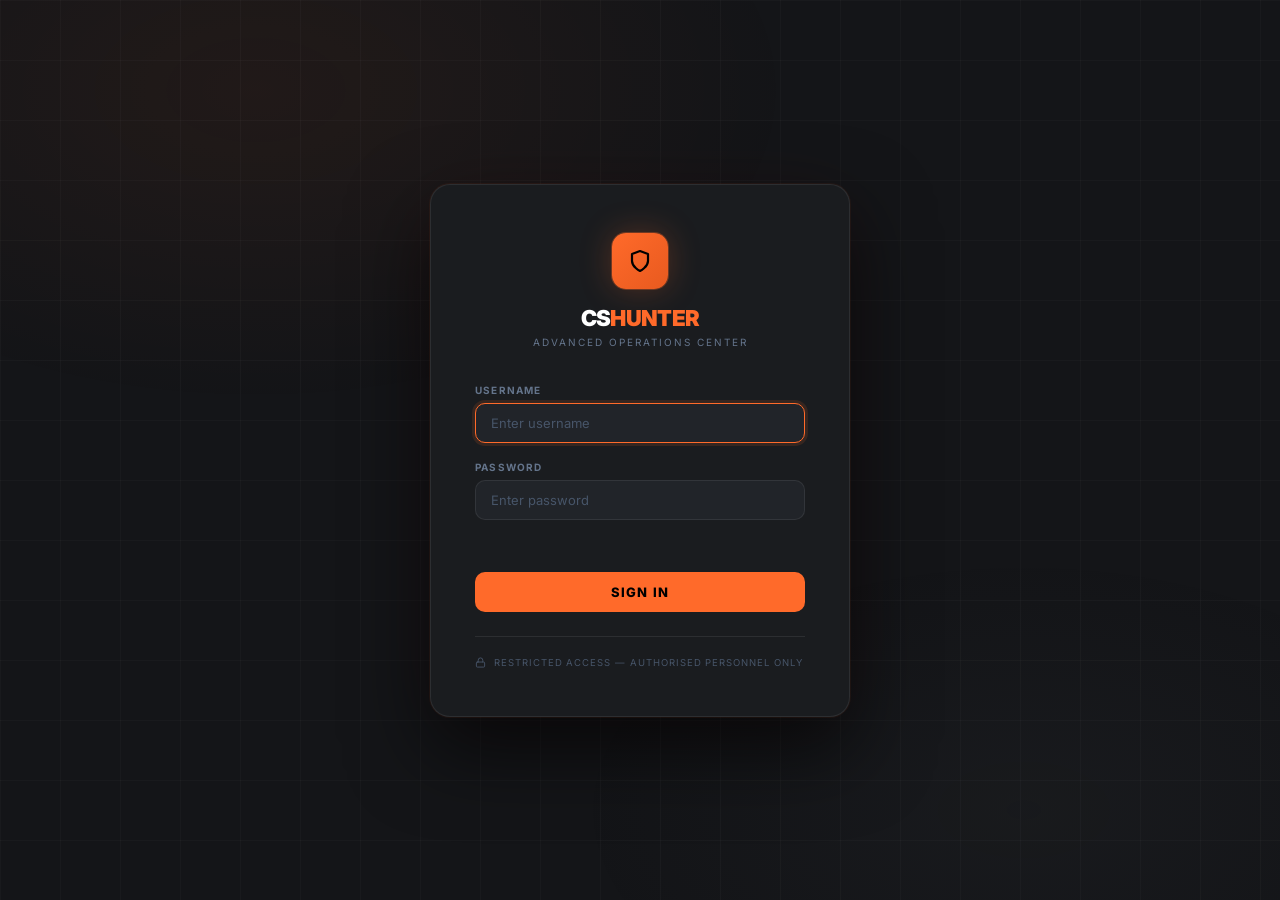
<file: static/login.html>
<!DOCTYPE html>
<html lang="en">
<head>
  <meta charset="UTF-8" />
  <meta name="viewport" content="width=device-width, initial-scale=1.0" />
  <title>CSHUNTER — Login</title>
  <meta name="description" content="Secure login for CSHUNTER Advanced Operations Center." />
  <meta name="robots" content="noindex, nofollow" />
  <link rel="preconnect" href="https://fonts.googleapis.com" />
  <link rel="stylesheet"
        href="https://fonts.googleapis.com/css2?family=Inter:wght@400;500;600;700;800;900&family=JetBrains+Mono:wght@400;500;700&display=swap" />
  <style>
    *, *::before, *::after { box-sizing: border-box; margin: 0; padding: 0; }

    :root {
      --bg1   : #141518;
      --bg2   : #1a1c1f;
      --bg3   : #212429;
      --border: rgba(255,255,255,.08);
      --cyan  : #ff6a2a;
      --red   : #ef4444;
      --slate4: #94a3b8;
      --slate5: #64748b;
      --slate6: #475569;
    }

    html, body {
      height: 100%;
      font-family: 'Inter', sans-serif;
      background: var(--bg1);
      color: #f2f2f0;
      overflow: hidden;
    }

    /* ── Animated background ──────────────────────────── */
    .bg-glow {
      position: fixed; inset: 0; pointer-events: none; z-index: 0;
      background:
        radial-gradient(ellipse 60% 50% at 20% 10%, rgba(255,106,42,.06) 0%, transparent 70%),
        radial-gradient(ellipse 50% 40% at 80% 90%, rgba(110,119,129,.05) 0%, transparent 70%);
    }

    /* Moving grid */
    .bg-grid {
      position: fixed; inset: 0; pointer-events: none; z-index: 0;
      background-image:
        linear-gradient(rgba(255,255,255,.025) 1px, transparent 1px),
        linear-gradient(90deg, rgba(255,255,255,.025) 1px, transparent 1px);
      background-size: 60px 60px;
      animation: gridDrift 30s linear infinite;
    }
    @keyframes gridDrift { to { background-position: 60px 60px; } }

    /* ── Page layout ──────────────────────────────────── */
    .page {
      position: relative; z-index: 1;
      min-height: 100vh;
      display: flex;
      align-items: center;
      justify-content: center;
      padding: 24px;
    }

    /* ── Login card ───────────────────────────────────── */
    .card {
      width: 100%;
      max-width: 420px;
      background: var(--bg2);
      border: 1px solid var(--border);
      border-radius: 20px;
      padding: 48px 44px;
      box-shadow:
        0 0 0 1px rgba(255,106,42,.06),
        0 32px 80px rgba(0,0,0,.65),
        0 0 80px rgba(255,106,42,.04);
      animation: cardIn .4s cubic-bezier(.22,1,.36,1) both;
    }
    @keyframes cardIn {
      from { opacity: 0; transform: translateY(18px) scale(.98); }
      to   { opacity: 1; transform: none; }
    }

    /* ── Logo block ───────────────────────────────────── */
    .logo-wrap { text-align: center; margin-bottom: 36px; }

    .logo-icon {
      width: 56px; height: 56px;
      border-radius: 14px;
      background: linear-gradient(135deg, var(--cyan), #e85a1f);
      display: inline-flex; align-items: center; justify-content: center;
      margin-bottom: 16px;
      box-shadow: 0 0 0 1px rgba(255,106,42,.3), 0 0 32px rgba(255,106,42,.25);
      animation: logoPulse 3s ease-in-out infinite;
    }
    @keyframes logoPulse {
      0%, 100% { box-shadow: 0 0 0 1px rgba(255,106,42,.3), 0 0 32px rgba(255,106,42,.25); }
      50%       { box-shadow: 0 0 0 1px rgba(255,106,42,.5), 0 0 48px rgba(255,106,42,.4);  }
    }

    .logo-name {
      font-size: 22px;
      font-weight: 900;
      color: #fff;
      letter-spacing: -.03em;
    }
    .logo-name span { color: var(--cyan); }

    .logo-sub {
      font-size: 10px;
      color: var(--slate5);
      text-transform: uppercase;
      letter-spacing: .2em;
      margin-top: 5px;
    }

    /* ── Form ─────────────────────────────────────────── */
    .field { margin-bottom: 18px; }

    .field label {
      display: block;
      font-size: 10px;
      font-weight: 700;
      color: var(--slate5);
      text-transform: uppercase;
      letter-spacing: .12em;
      margin-bottom: 7px;
    }

    .field input {
      width: 100%;
      padding: 11px 15px;
      background: var(--bg3);
      border: 1px solid var(--border);
      border-radius: 10px;
      color: #f2f2f0;
      font-size: 13px;
      font-family: 'Inter', sans-serif;
      outline: none;
      transition: border-color .15s, box-shadow .15s;
    }
    .field input:focus {
      border-color: var(--cyan);
      box-shadow: 0 0 0 3px rgba(255,106,42,.12);
    }
    .field input::placeholder { color: var(--slate6); }

    /* ── Error / info messages ────────────────────────── */
    .msg {
      font-size: 11px;
      min-height: 18px;
      margin-bottom: 16px;
      padding: 0 2px;
      line-height: 1.5;
    }
    .msg.error   { color: var(--red); }
    .msg.loading { color: var(--slate4); font-style: italic; }

    /* ── Submit button ────────────────────────────────── */
    .btn-login {
      width: 100%;
      padding: 12px;
      background: var(--cyan);
      color: #000;
      font-family: 'Inter', sans-serif;
      font-size: 13px;
      font-weight: 800;
      text-transform: uppercase;
      letter-spacing: .08em;
      border: none;
      border-radius: 10px;
      cursor: pointer;
      transition: background .15s, box-shadow .15s, transform .1s;
      position: relative;
    }
    .btn-login:hover:not(:disabled) {
      background: #ff8551;
      box-shadow: 0 0 28px rgba(255,106,42,.45);
    }
    .btn-login:active:not(:disabled) { transform: scale(.98); }
    .btn-login:disabled {
      cursor: not-allowed;
      opacity: .55;
    }

    /* ── Security notice ──────────────────────────────── */
    .notice {
      margin-top: 24px;
      padding-top: 20px;
      border-top: 1px solid var(--border);
      display: flex;
      align-items: center;
      gap: 8px;
      font-size: 9.5px;
      color: var(--slate6);
      text-transform: uppercase;
      letter-spacing: .1em;
    }
    .notice svg { flex-shrink: 0; }
  </style>
</head>
<body>
  <div class="bg-glow"></div>
  <div class="bg-grid"></div>

  <main class="page">
    <div class="card">

      <!-- Logo -->
      <div class="logo-wrap">
        <div class="logo-icon">
          <svg width="24" height="24" viewBox="0 0 24 24" fill="none"
               stroke="#000" stroke-width="2.2" stroke-linecap="round" stroke-linejoin="round">
            <path d="M12 22s8-4 8-10V5l-8-3-8 3v7c0 6 8 10 8 10z"/>
          </svg>
        </div>
        <div class="logo-name">CS<span>HUNTER</span></div>
        <div class="logo-sub">Advanced Operations Center</div>
      </div>

      <!-- Login form -->
      <form id="login-form" onsubmit="handleLogin(event)" novalidate>
        <div class="field">
          <label for="login-username">Username</label>
          <input id="login-username" type="text"
                 autocomplete="username"
                 placeholder="Enter username"
                 required />
        </div>
        <div class="field">
          <label for="login-password">Password</label>
          <input id="login-password" type="password"
                 autocomplete="current-password"
                 placeholder="Enter password"
                 required />
        </div>

        <div id="login-msg" class="msg"></div>

        <button id="login-btn" type="submit" class="btn-login">
          Sign in
        </button>
      </form>

      <!-- Security notice -->
      <div class="notice">
        <svg width="11" height="11" viewBox="0 0 24 24" fill="none"
             stroke="currentColor" stroke-width="2" stroke-linecap="round" stroke-linejoin="round">
          <rect x="3" y="11" width="18" height="11" rx="2" ry="2"/>
          <path d="M7 11V7a5 5 0 0 1 10 0v4"/>
        </svg>
        Restricted access — authorised personnel only
      </div>

    </div>
  </main>

  <script>
    // ── If already authenticated redirect to dashboard immediately ──────
    (function checkExistingSession() {
      const token = localStorage.getItem('cshunter_token');
      if (!token) return;
      fetch('/api/auth/check', {
        headers: { 'Authorization': 'Bearer ' + token }
      }).then(r => {
        if (r.ok) window.location.replace('/');
      }).catch(() => {
        // token invalid or network error — stay on login page
        localStorage.removeItem('cshunter_token');
      });
    })();

    // ── Login handler ───────────────────────────────────────────────────
    async function handleLogin(e) {
      e.preventDefault();

      const usernameEl = document.getElementById('login-username');
      const passwordEl = document.getElementById('login-password');
      const msgEl      = document.getElementById('login-msg');
      const btn        = document.getElementById('login-btn');

      const username = usernameEl.value.trim();
      const password = passwordEl.value;

      msgEl.className = 'msg';
      msgEl.textContent = '';

      if (!username || !password) {
        msgEl.className  = 'msg error';
        msgEl.textContent = 'Please enter both username and password.';
        return;
      }

      btn.disabled     = true;
      msgEl.className  = 'msg loading';
      msgEl.textContent = 'Authenticating…';

      try {
        const r = await fetch('/api/auth/login', {
          method : 'POST',
          headers: { 'Content-Type': 'application/json' },
          body   : JSON.stringify({ username, password }),
        });
        const data = await r.json();

        if (r.ok && data.token) {
          localStorage.setItem('cshunter_token', data.token);
          msgEl.className  = 'msg loading';
          msgEl.textContent = 'Authenticated — redirecting…';
          // Small delay so the message is visible
          setTimeout(() => window.location.replace('/'), 300);
        } else {
          msgEl.className  = 'msg error';
          msgEl.textContent = data.detail || 'Invalid credentials. Please try again.';
          btn.disabled = false;
          passwordEl.value = '';
          passwordEl.focus();
        }
      } catch {
        msgEl.className  = 'msg error';
        msgEl.textContent = 'Connection error — server may be unreachable.';
        btn.disabled = false;
      }
    }

    // Focus username input on load
    window.addEventListener('DOMContentLoaded', () => {
      document.getElementById('login-username').focus();
    });
  </script>
</body>
</html>
</file>
